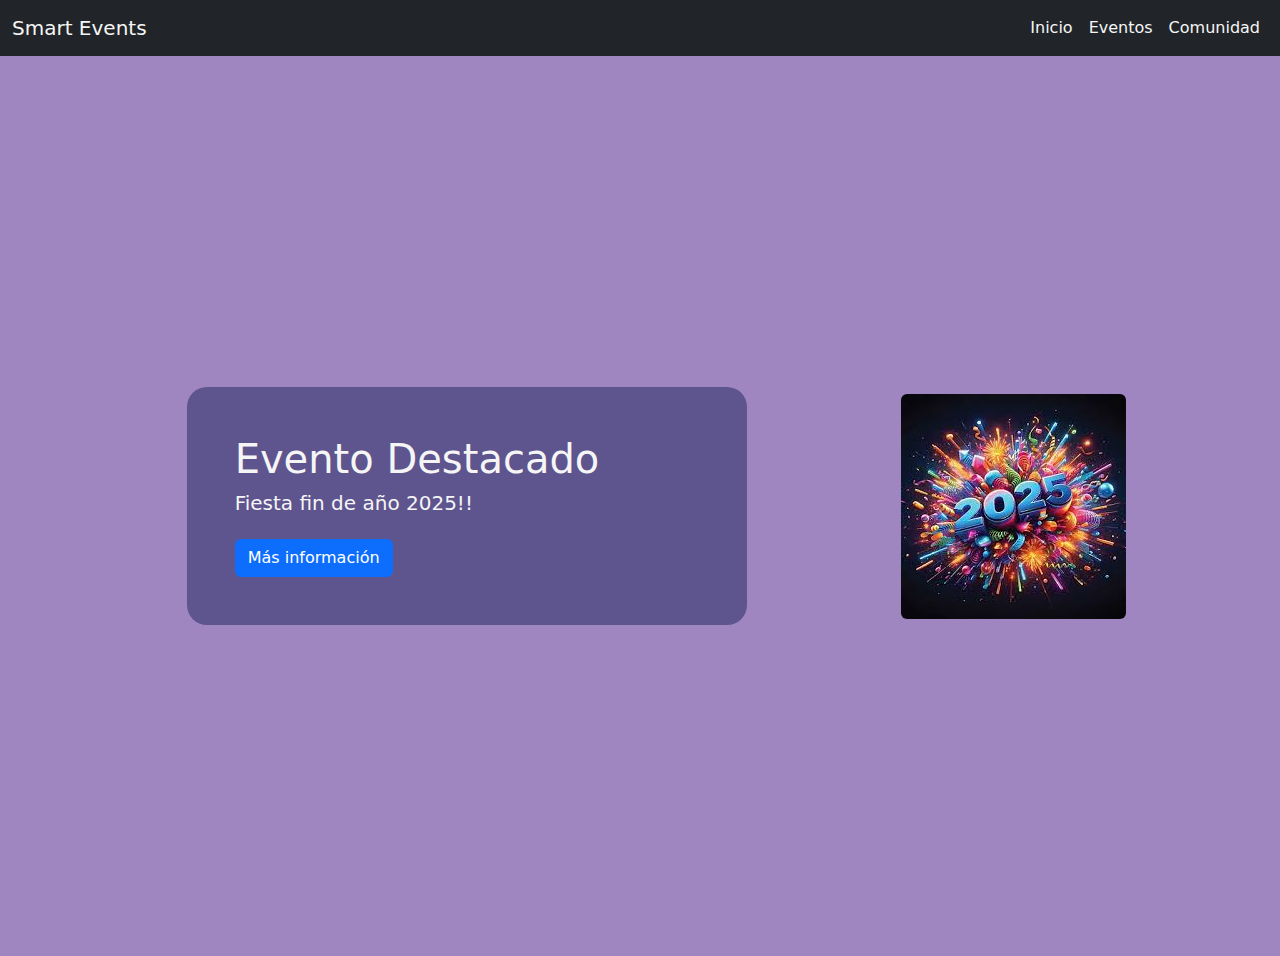
<file: index.html>
<!DOCTYPE html>
<html lang="en">

<head>
    <meta charset="UTF-8">
    <meta name="viewport" content="width=device-width, initial-scale=1.0">
    <title>Smart Events</title>
    <link rel="stylesheet" href="css/bootstrap.css">
    <link rel="stylesheet" href="css/estilos.css">
</head>

<body id="index">
    <nav class="navbar navbar-expand-lg navbar-dark bg-dark" id="navbar">
        <div class="container-fluid">
            <a class="navbar-brand" href="#index">Smart Events</a>
            <button class="navbar-toggler" type="button" data-bs-toggle="collapse" data-bs-target="#navbarNavAltMarkup" 
                aria-controls="navbarNavAltMarkup" aria-expanded="false" aria-label="Toggle navigation">
                <span class="navbar-toggler-icon"></span>
            </button>
            <div class="collapse navbar-collapse" id="navbarNavAltMarkup">
                <div class="navbar-nav ms-auto">
                    <a class="nav-link" href="#index">Inicio</a>
                    <a class="nav-link" href="eventos.html">Eventos</a>
                    <a class="nav-link" href="comunidad.html">Comunidad</a>
                </div>
            </div>
        </div>
    </nav>

<div class="container-fluid">
  <section id="hero" class="row align-items-center">
    
    <div id="contenido" class="col-md-7 p-5">
      <h1>Evento Destacado</h1>
      <h5>Fiesta fin de año 2025!!</h5>
      <div id="contador-TLP-hero"></div>
      <a href="eventos.html" class="btn btn-primary mt-3">Más información</a>
    </div>

    <div class="col-md-5 text-center">
      <img src="img/findeaño.jpg" 
           alt="Imagen fiesta fin de año"
           class="img-fluid rounded">
    </div>

  </section>
</div>    
    <script src="js/bootstrap.js"></script>
    <script src="js/eventos.js"></script>
</body>

</html>
</file>
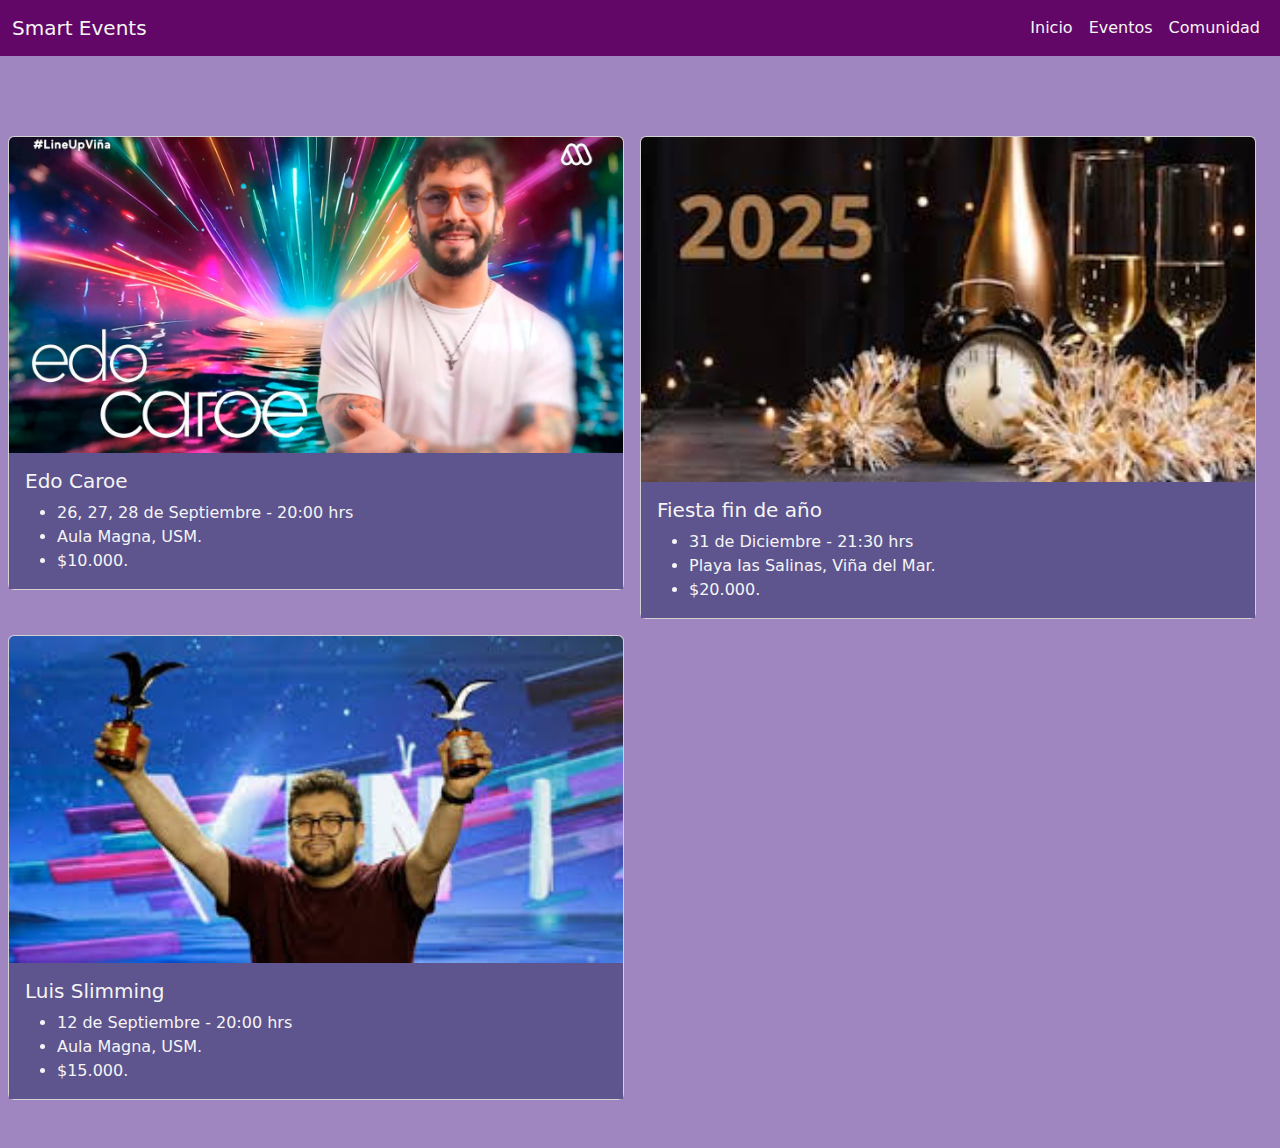
<file: eventos.html>
<!DOCTYPE html>
<html lang="en">

<head>
    <meta charset="UTF-8">
    <meta name="viewport" content="width=device-width, initial-scale=1.0">
    <title>Eventos</title>
    <link rel="stylesheet" href="css/bootstrap.css">
    <link rel="stylesheet" href="css/estilos.css">
</head>

<body>
    <nav class="navbar navbar-expand-lg" id="navbar">
        <div class="container-fluid">
            <a class="navbar-brand" href="index.html">Smart Events</a>
            <button class="navbar-toggler" type="button" data-bs-toggle="collapse" data-bs-target="#navbarNavAltMarkup"
                aria-controls="navbarNavAltMarkup" aria-expanded="false" aria-label="Toggle navigation">
                <span class="navbar-toggler-icon"></span>
            </button>
            <div class="collapse navbar-collapse" id="navbarNavAltMarkup">
                <div class="navbar-nav ms-auto">
                    <a class="nav-link" href="index.html">Inicio</a>
                    <a class="nav-link" href="eventos.html">Eventos</a>
                    <a class="nav-link" href="comunidad.html">Comunidad</a>
                </div>
            </div>
        </div>
    </nav>

    <div class="container-fluid">
        <section id="Eventos" class="row">
            <div class="row row-cols-1 row-cols-md-2 g-3">
  <div class="col">
    <div class="card">
      <img src="img/edo-caroe_183150_3_674134cdbaeeb.jpg" class="card-img-top" alt="Edo Caroe">
      <div class="card-body">
        <h5 class="card-title">Edo Caroe</h5>
        <ul class="card-text"> 
            <li> 26, 27, 28 de Septiembre - 20:00 hrs</li>
            <li> Aula Magna, USM.</li>
            <li> $10.000.</li>

        </ul>
        

      </div>
    </div>
  </div>
  <div class="col">
    <div class="card">
      <img src="img/findeañolargo.jpg" class="card-img-top" alt="Fin de año">
      <div class="card-body">
        <h5 class="card-title">Fiesta fin de año</h5>
        <ul class="card-text"> 
            <li> 31 de Diciembre - 21:30 hrs</li>
            <li> Playa las Salinas, Viña del Mar.</li>
            <li> $20.000.</li>

        </ul>

      </div>
    </div>
  </div>
  <div class="col">
    <div class="card">
      <img src="img/luisslimming.jpg" class="card-img-top" alt="Luis Slimming">
      <div class="card-body">
        <h5 class="card-title">Luis Slimming</h5>
        <ul class="card-text"> 
            <li> 12 de Septiembre - 20:00 hrs</li>
            <li> Aula Magna, USM.</li>
            <li> $15.000.</li>

        </ul>

      </div>
    </div>
  </div>
  
  </div>
</div>
    <script src="js/bootstrap.js"></script>
    <script src="js/eventos.js"></script>

</body>

</html>
</file>
<file: css/estilos.css>
#navbar{
  position: sticky;
  width: 100%;
  background-color: #620668;
   top: 0;                      
  z-index: 1030; 
}

.navbar-brand, 
.nav-link {
  color: #f5f5f5;
}

#hero {
  min-height: 100vh;
  background-repeat: no-repeat;
  background-size: cover;
  background-position: center;
  background-color: #9f86c0;
  padding-block: 3rem;
}

#contenido {
  background-color: #5e548e;
  color: #F5F5F5;
  border-radius: 20px;
  max-width: 560px;
  margin-left: auto;
}

.card-header,
.card-body,
.card-footer {
  background-color: #5e548e;
  color: #f5f5f5;
}

#Eventos {
  min-height: 100vh;
  background-color: #9f86c0;
  background-repeat: no-repeat;
  background-size: cover;
  background-position: center;
  padding-block: 3rem;
}

#boton {
  background-color: #3c3c3c;
  color: #fff;
  border-radius: 20px;
}

#comunidad {
  min-height: 100vh;
  background-size: cover;
  background-color: #3c3c3c;
  background-color: #9f86c0;
}

#fondoComentarios {
  background-color: #9f86c0;
  border-radius: 20px;
  color: #F5F5F5;
  text-align: center;
  padding: 1.5rem;
}

#fondoComentarios .form-label {
  margin-bottom: 0.2rem;
}

#fondoComentarios .form-control {
  margin-bottom: 0.8rem;
}

#listaComentarios,
#comentariosUl {
  background-color: #9f86c0;
  color: #F5F5F5;
}
</file>
